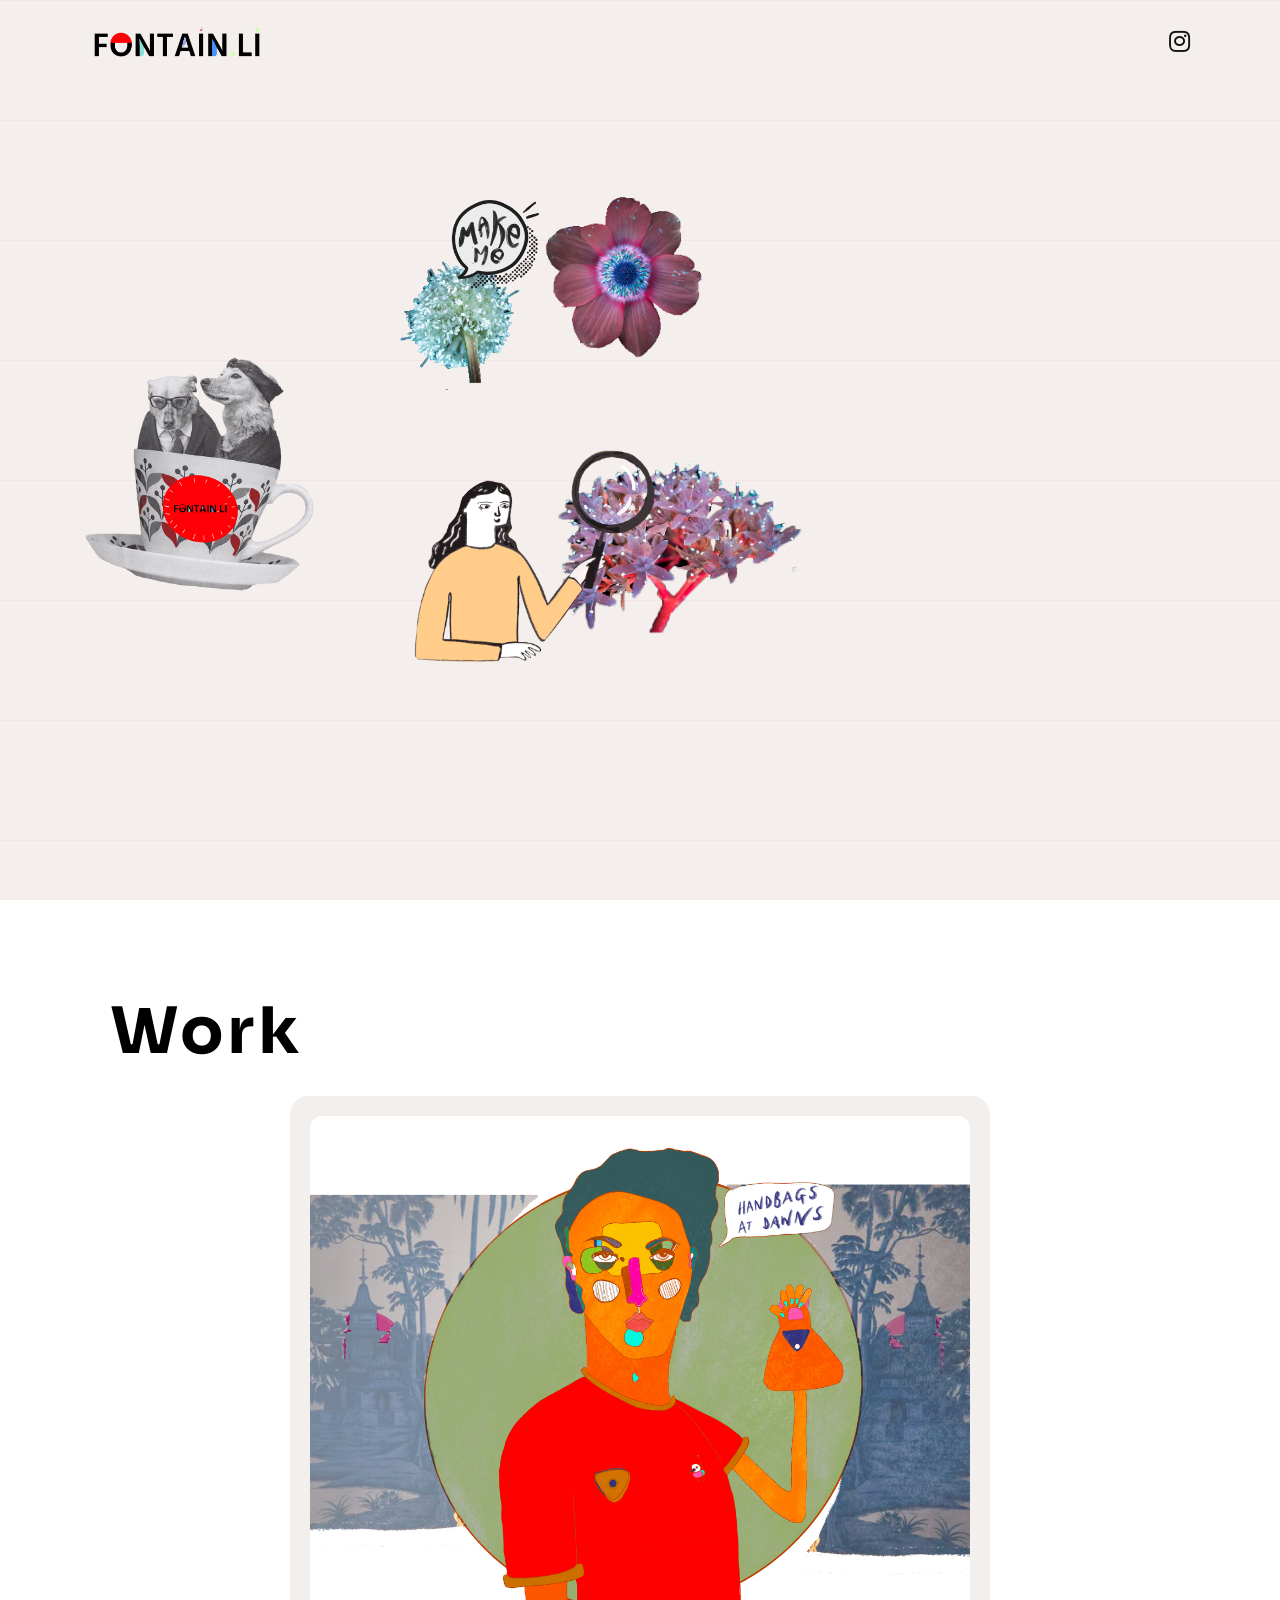
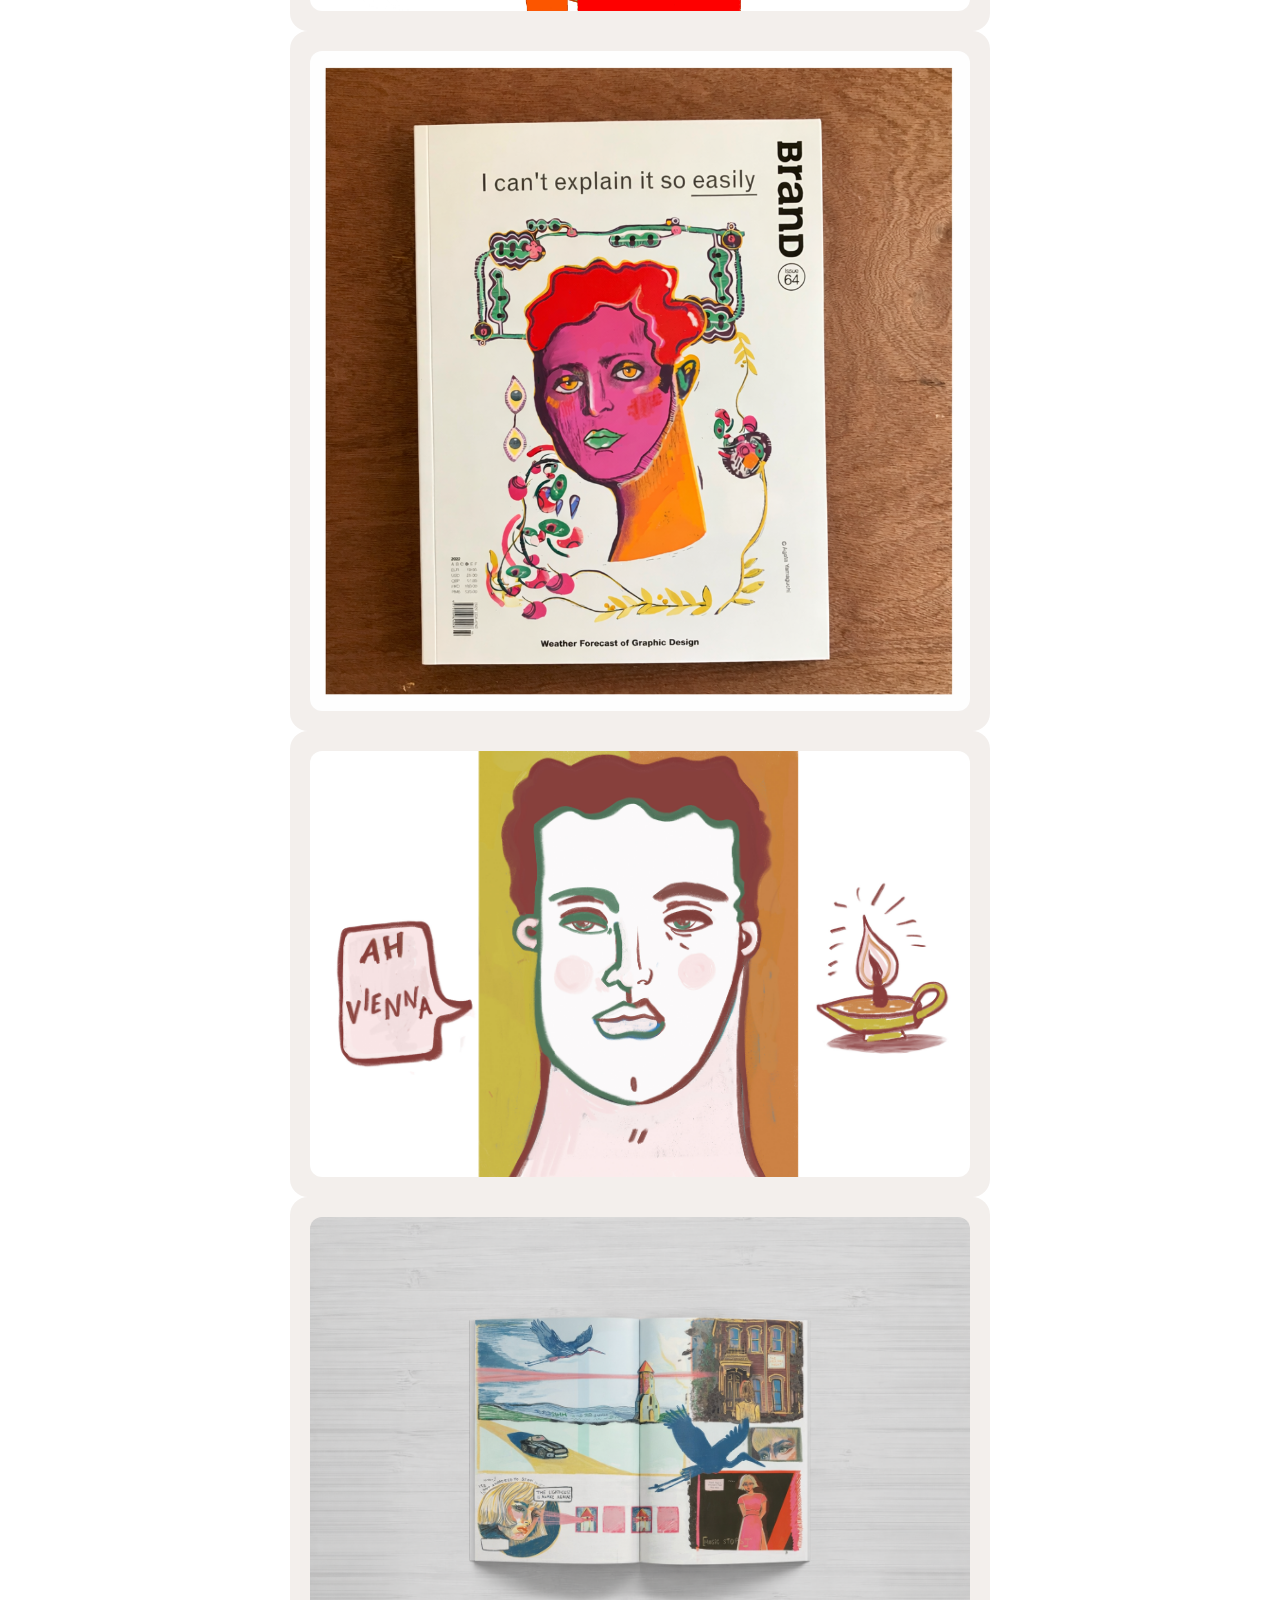
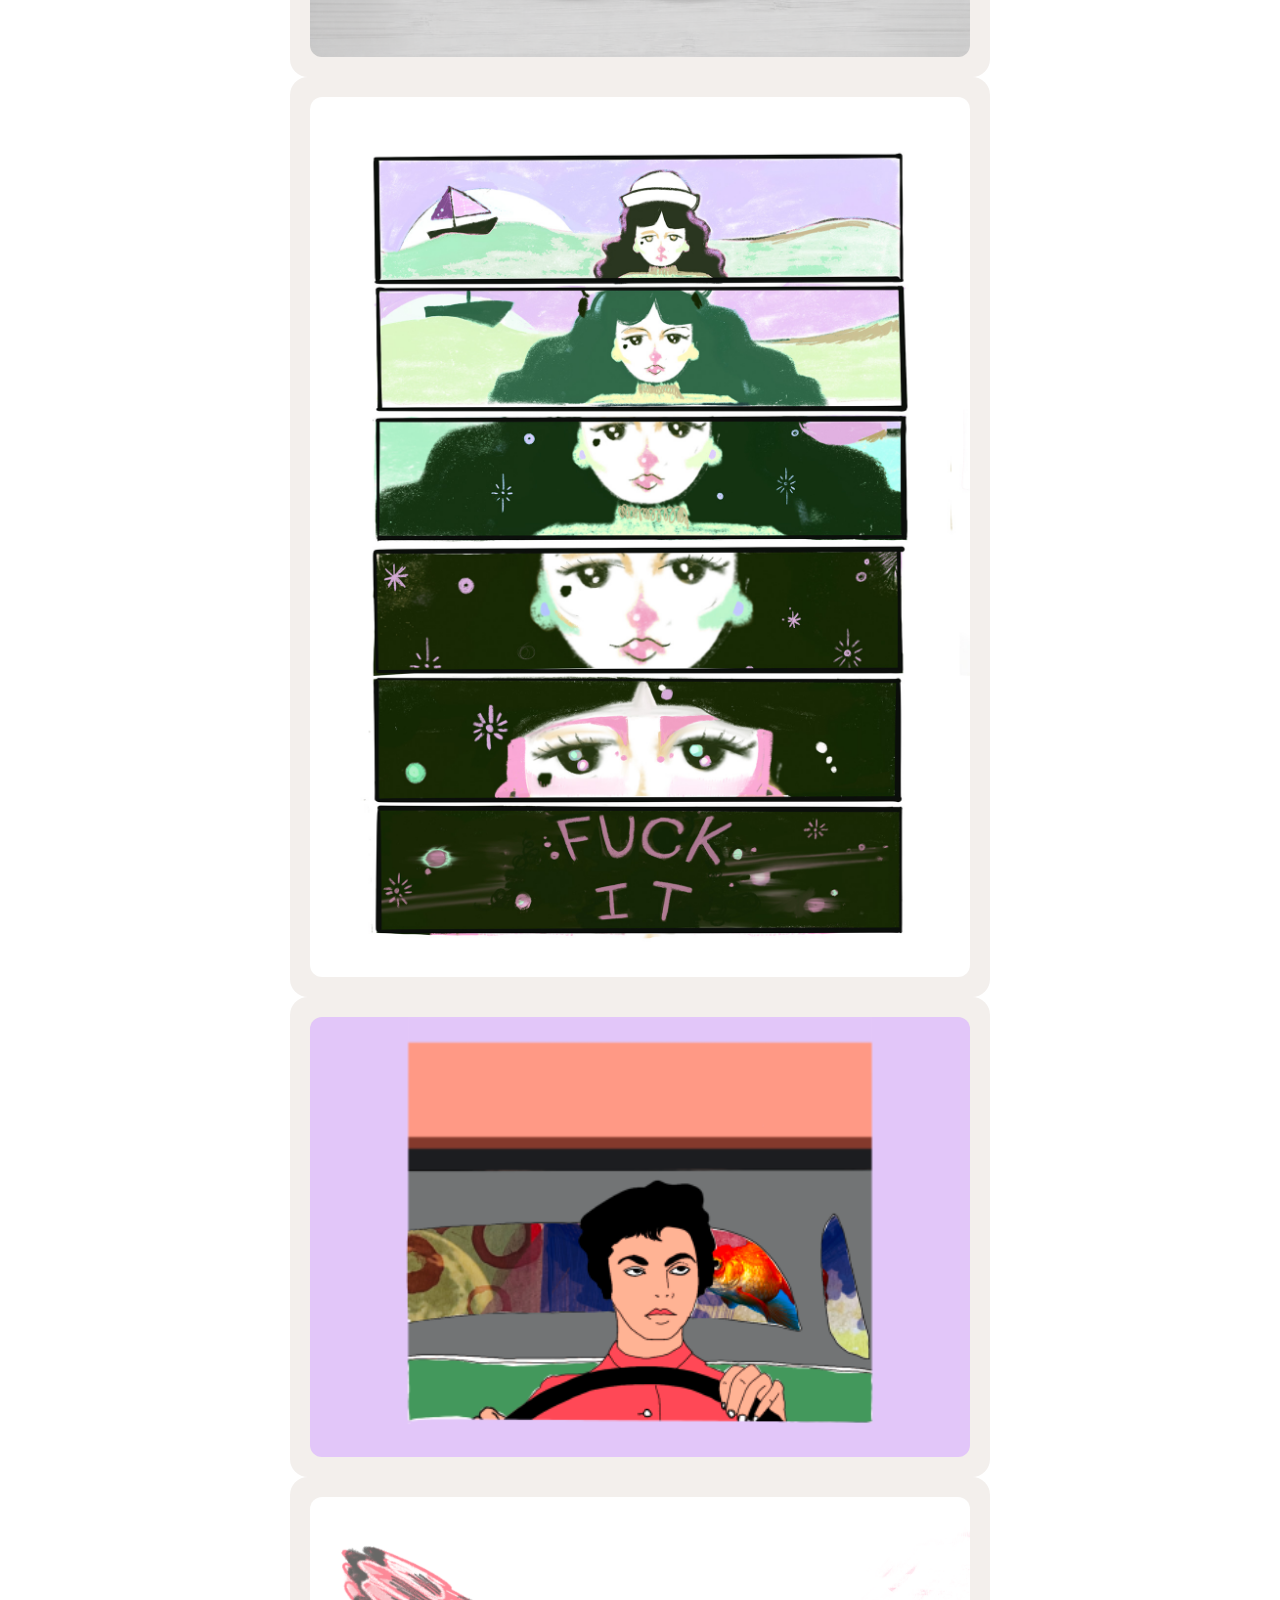
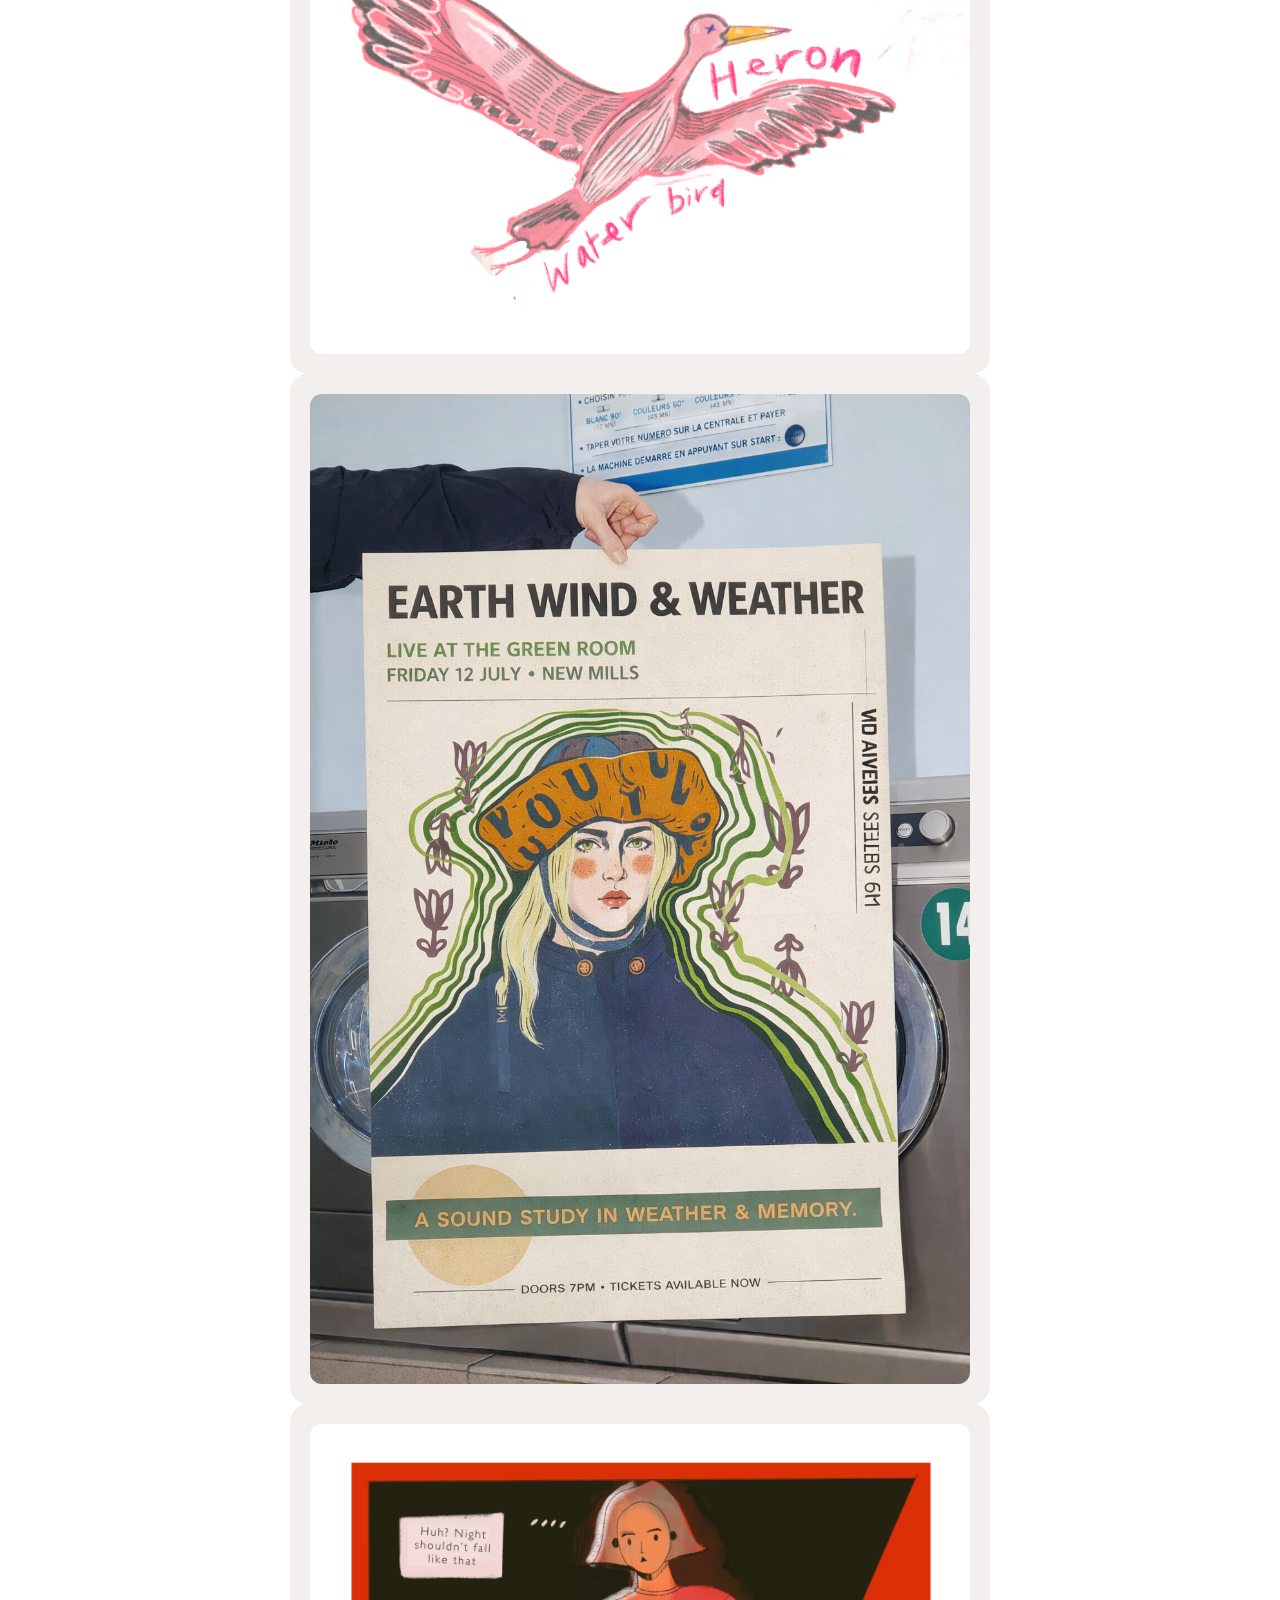
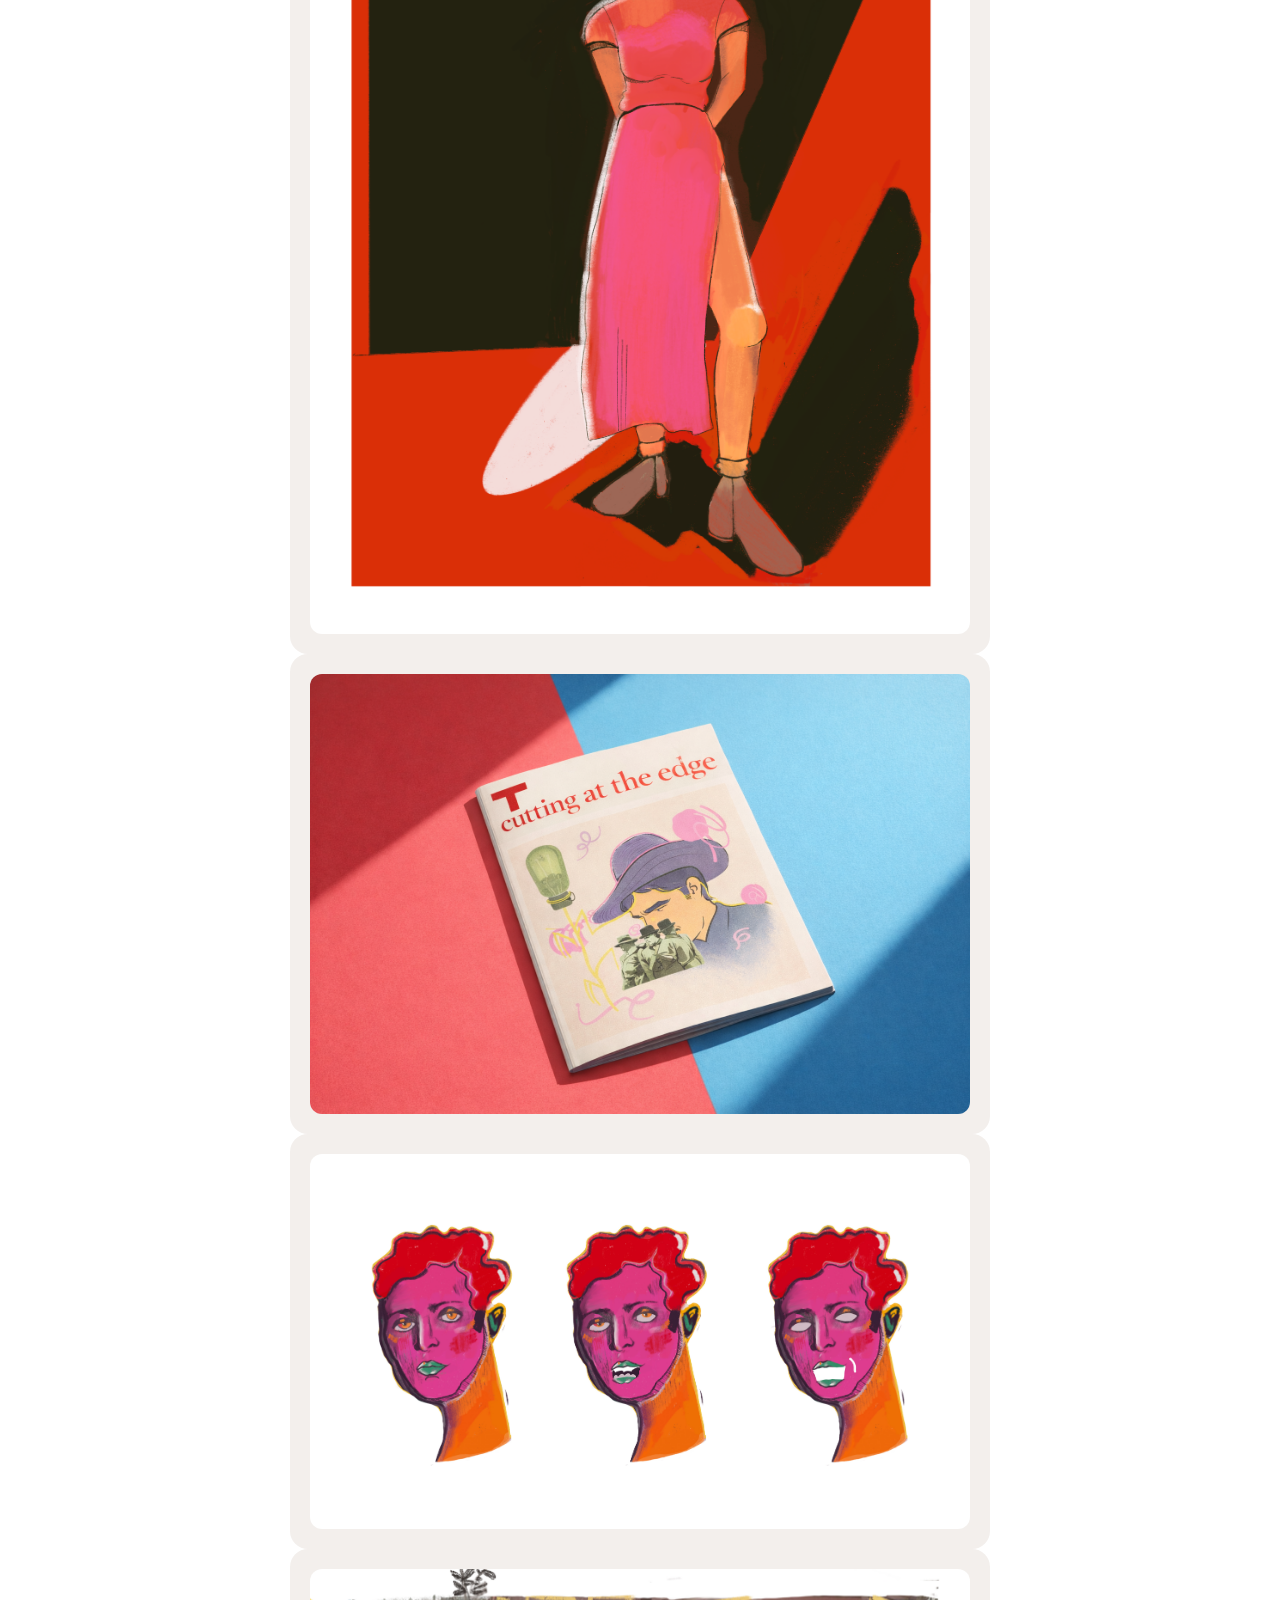
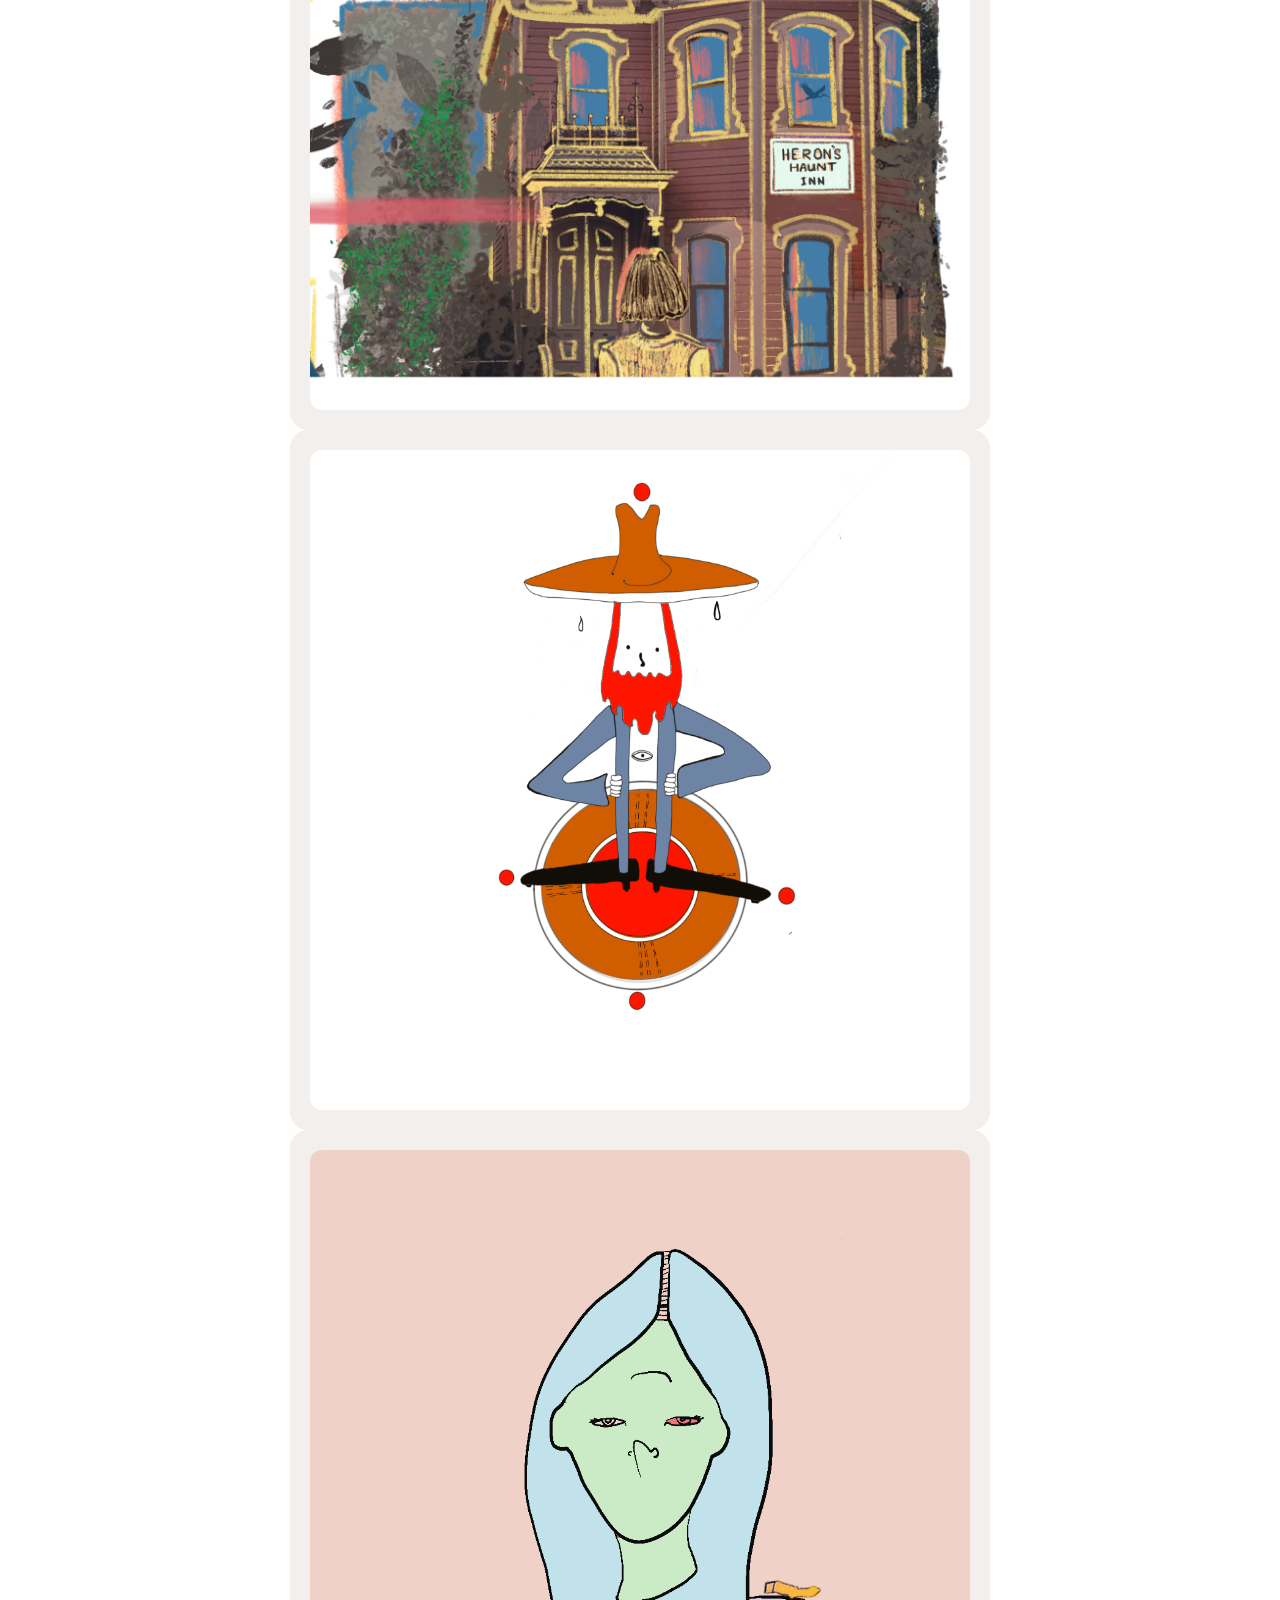
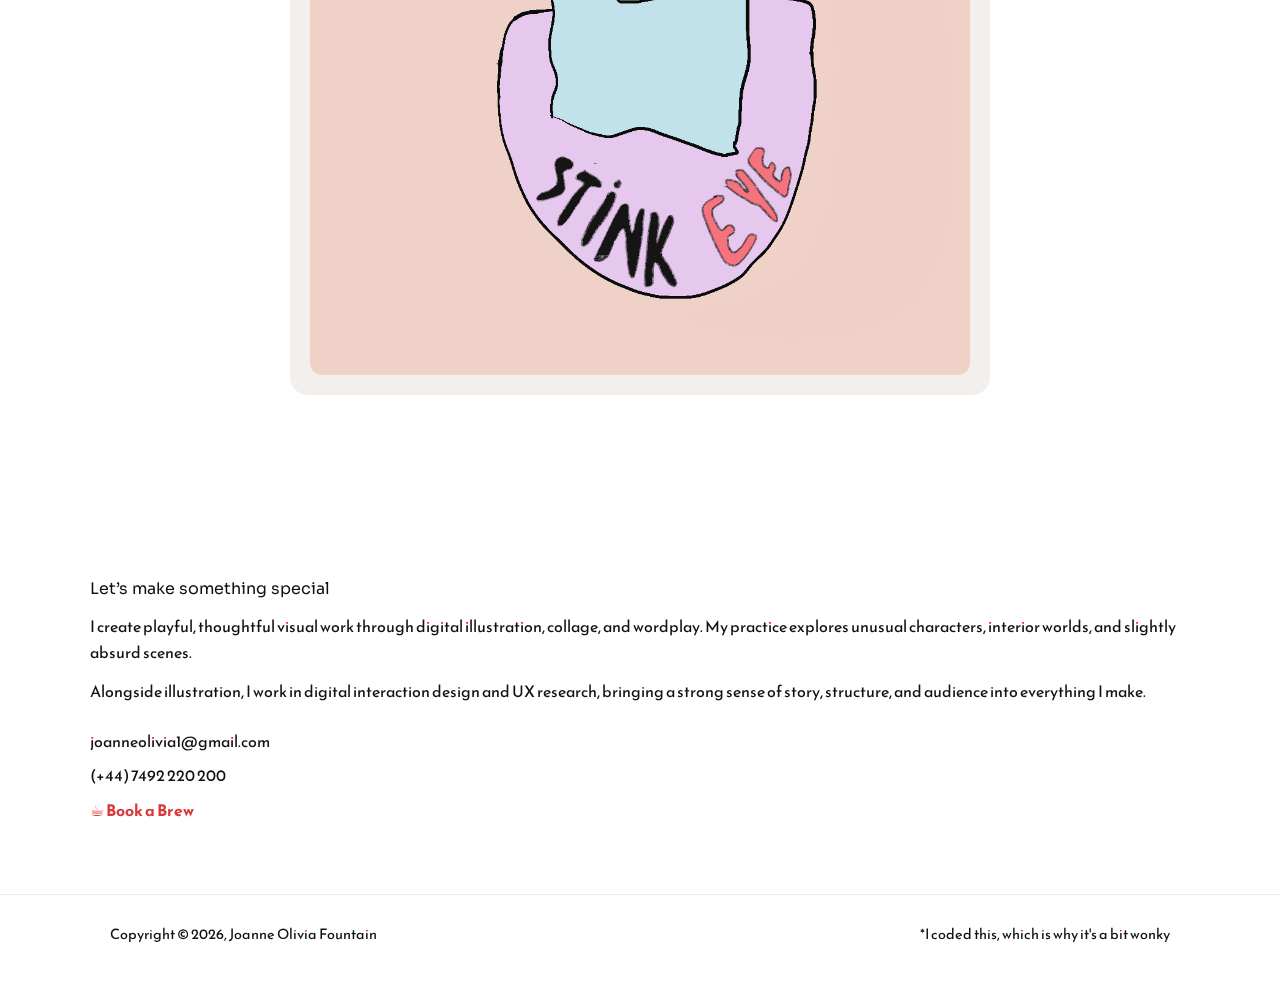
<file: index.html>
<!DOCTYPE html>
<html lang="en">
<head>
  <meta charset="UTF-8" />
  <meta name="viewport" content="width=device-width,initial-scale=1" />
  <title>Fontain.Li</title>

  <!-- Fonts -->
  <link href="https://fonts.googleapis.com/css2?family=Reem+Kufi+Fun:wght@400;600;700&display=swap" rel="stylesheet">
  <link href="https://fonts.googleapis.com/css2?family=Sora:wght@400;600;800&display=swap" rel="stylesheet" />

  <!-- Libraries -->
  <link rel="stylesheet" href="fontawesome/css/all.min.css" />

  <!-- Template CSS -->
  <link rel="stylesheet" href="css/templatemo-ocean-vibes.css" />

  <!-- ✅ Your overrides -->
 <link rel="stylesheet" href="style.css" />
</head>

<body>

  <!-- HERO (full-bleed stripes + draggable art + contact) -->
  <section class="hero" id="hero">
<div class="hero-bar site-wrapper">
  <div class="hero-logo">
    <img src="Images/Brand/fontainli.png" alt="Fontain.li logo">
  </div>
  <nav class="hero-nav">
    <a href="https://www.instagram.com/boboandbubs_/" target="_blank" aria-label="Instagram">
      <i class="fab fa-instagram"></i>
    </a>
  </nav>
</div>
    
</div>
    <div class="hero-stage">
      <!-- reuse your exact images/positions -->
     <img src="Images/Draggable/flowertwo.png" class="draggable" style="width:220px; top:110px; left:40%;">
<img src="Images/Brand/fontainlicup.png" class="draggable" style="width:240px; top:260px; left:6%;">
<img src="Images/Draggable/flowerone.png" class="draggable" style="width:170px; top:170px; left:28%;">
<img src="Images/Draggable/flowerthree.png" class="draggable" style="width:280px; top:360px; left:42%;">
<img src="Images/Draggable/girl_with_glass.png" class="draggable" style="width:300px; top:360px; left:30%;">
<img src="Images/Draggable/make_me.png" class="draggable" style="width:110px; top:100px; left:34%;">
</div>            <!-- ✅ close .hero-stage -->
</section> 
  
<!-- GALLERY -->
  <div class="site-wrapper">
  <section id="portfolio" class="portfolio-section">
    <h2>Work</h2>


     <div class="card">
  <img src="Images/Portfolio/handbagsatdawns.jpg" alt="Handbags at Dawn">
</div>
      
      <div class="card">
        <img src="Images/Portfolio/icantexplain.png" alt="">
      </div>

      <div class="card">
        <img src="Images/Portfolio/ah_vienna_full.jpg" alt="">
      </div>

      <div class="card">
        <img src="Images/Portfolio/cartoon_center.png" alt="">
      </div>
      
  <div class="card">
        <img src="Images/Portfolio/fuckit.jpg" alt="">
      </div>
      
      <div class="card">
        <img src="Images/Portfolio/Untitled_Artwork 2.png" alt="">
      </div>

      <div class="card">
        <img src="Images/Portfolio/heron_water_bird.png" alt="">
      </div>

<div class="card">
        <img src="Images/Portfolio/earthwindandweather.png" alt="">
      </div>

      <div class="card">
        <img src="Images/Portfolio/night_fall.png" alt="">
      </div>

     <div class="card">
        <img src="Images/Portfolio/cuttingcover.png" alt="">
      </div>

      <div class="card">
        <img src="Images/Portfolio/heads.jpg" alt="">
      </div>

      <div class="card">
        <img src="Images/Portfolio/Herons_Haunt.jpg" alt="">
      </div>
      
      <div class="card">
        <img src="Images/Portfolio/everythingistemp.png" alt="">
      </div>

      <div class="card">
        <img src="Images/Portfolio/Untitled_Artwork 4.png" alt="">
      </div>

    </div>
  </section>
</div>

<!-- CONTACT -->
<section id="about" class="about-contact site-wrapper">
  <div class="about-copy">
    <p class="eyebrow"></p>
    <h2>Let’s make something special</h2>
    <p>
      I create playful, thoughtful visual work through digital illustration, collage, and wordplay.
      My practice explores unusual characters, interior worlds, and slightly absurd scenes.
    </p>
    <p>
      Alongside illustration, I work in digital interaction design and UX research, bringing a strong
      sense of story, structure, and audience into everything I make.
    </p>

    <div class="contact-links">
      <a href="mailto:joanneolivia1@gmail.com">joanneolivia1@gmail.com</a>
      <p>(+44) 7492 220 200</p>
      <a class="cta-link" href="https://book.timify.com/?accountId=626bd30ff33cd1e1dac6a5a8&hideCloseButton=true" target="_blank">
        ☕ Book a Brew
      </a>
    </div>
  </div>
</section>

  <!-- FOOTER -->
  
    <footer class="tm-footer">
      <div class="container">
        <span>Copyright &copy; 2026, Joanne Olivia Fountain</span>
        <span>*I coded this, which is why it's a bit wonky</span>
      </div>
    </footer>

<script>
  document.querySelectorAll(".draggable").forEach(el => {
    el.style.position = "absolute";
    function startDrag(e){
      e.preventDefault();
      const sx = (e.touches?e.touches[0].clientX:e.clientX) - el.offsetLeft;
      const sy = (e.touches?e.touches[0].clientY:e.clientY) - el.offsetTop;
      function moveAt(x,y){ el.style.left = (x - sx) + "px"; el.style.top = (y - sy) + "px"; }
      function onMove(ev){
        const x = ev.touches?ev.touches[0].clientX:ev.clientX;
        const y = ev.touches?ev.touches[0].clientY:ev.clientY;
        moveAt(x,y);
      }
      function end(){ document.removeEventListener("mousemove", onMove);
        document.removeEventListener("mouseup", end);
        document.removeEventListener("touchmove", onMove);
        document.removeEventListener("touchend", end);
      }
      document.addEventListener("mousemove", onMove);
      document.addEventListener("mouseup", end);
      document.addEventListener("touchmove", onMove);
      document.addEventListener("touchend", end);
    }
    el.addEventListener("mousedown", startDrag);
    el.addEventListener("touchstart", startDrag);
    el.ondragstart = () => false;
  });
</script>
</body>
</html>
</file>
<file: css/templatemo-ocean-vibes.css>
html { overflow-x: hidden; }

/* Base text reset */
p, span, em, a, address, h2 {
  color: #848586;
  margin: 0;
  padding: 0;
  border: 0;
  font: inherit;
  vertical-align: baseline;
}

/* Global body */
body { 
  font-family: 'Sora', sans-serif;
  margin: 0;
}

/* Links */
a:hover, a.active { color: #309AFD; }

/* Portfolio heading */
#portfolio h2 {
  font-family: 'Sora', sans-serif;
  font-size: 2em;           /* adjust to taste */
  font-weight: 700;         /* extra-bold */
  color: #000;              /* force black */
  text-align: right;
  margin-bottom: 60px;
  letter-spacing: 0.05em;
}

/* (Optional) make hero contact links black too */
.hero-contact a { color: #000; text-decoration: none; }
.hero-contact a:hover { text-decoration: underline; }

/* Reveal text (kept as you had it) */
.reveal-text {
  position: relative;
  overflow: hidden;
  white-space: nowrap;
  text-align: center;
  margin-left: 25vw;
  color: #FF0000;
}
.reveal-text:first-of-type { animation: showup 7s infinite; }
.reveal-text:last-of-type { width: 0; animation: reveal 10s infinite; }
.reveal-text:last-of-type span {
  margin-left: 7px;
  animation: slidein 7s infinite;
  position: relative;
  overflow: hidden;
}
@keyframes showup {
  0% {opacity:0;} 20% {opacity:1;} 80% {opacity:1;} 100% {opacity:0;}
}
@keyframes slidein {
  0% { margin-left:-800px; } 20% { margin-left:-800px; }
  35% { margin-left:0; } 100% { margin-left:0; }
}
@keyframes reveal {
  0% {opacity:0;width:0;} 20% {opacity:1;width:0;}
  30% {width:355px;} 80% {opacity:1;} 100% {opacity:0;width:355px;}
}

/* Header + small utilities */
.tm-site-header { padding: 20px 0; }
.about-text { padding: 10px 40px; font-size: 14px; }
.book-a-brew { padding-right: 20px; position: absolute; }
.tm-btn {
  padding: 10px 40px; color: #fff; background-color: #3299CD;
  display: inline-block; border: none; cursor: pointer; font-size: 1rem;
  transition: all 0.3s ease;
}
.tm-btn:hover { background-color: #49b4e9; }
.container { max-width: 1200px; margin: 0 auto; padding: 0 20px; }
button.tm-btn { padding: 15px 40px; }
h1 { font-size: 3rem; }
em { display: block; }
div { box-sizing: border-box; }
.tm-color-light-gray { color: #000; }
img { max-width: 100%; }
.tm-page-title { font-size: 30px; margin-left: 0; }
body, ul { margin: 0; padding: 0; }
.tm-mt-0 { margin-top: 0; }
.tm-tagline { font-size: 1rem; margin-left: 0; }
.tm-footer {
  display: flex; justify-content: space-between; padding: 25px; font-size: 0.9em;
}
.tm-row { display: flex; }
.column { width: 100%; float: left; }

/* Responsive tweaks */
@media screen and (max-width: 1500px) { .tm-site-header { padding: 10px; } }
@media screen and (max-width: 600px)  { .tm-site-header { padding: 4px 10px; } }
@media (max-width: 768px) { .gallery-grid { grid-template-columns: 1fr; } }

/* Centered content wrapper */
.site-wrapper { max-width: 1200px; margin: 0 auto; padding: 0 20px; }

/* HERO (no stripes) */
.hero{
  position:relative;
  height:72vh; min-height:420px; overflow:hidden;
  background:repeating-linear-gradient(90deg,#fdecef 0 60px,#f7dfe4 60px 120px);
}
/* top bar */
.hero-bar {
  display: flex;
  align-items: center;        /* centers logo + nav vertically */
  justify-content: space-between; /* logo left, nav far right */
  padding: 18px 24px;
  font-family: 'Sora', sans-serif;
}

.hero-logo img {
  display: block;     /* removes any inline gap */
  height: 30px;       /* adjust size to taste */
  width: auto;
}

.hero-nav {
  display: flex;
  gap: 20px;}

.hero-nav a {
  font-size: 1.6rem; /* bigger text + decent icon size */
  color: #111;
  text-decoration: none;
  transition: color 0.3s ease;
}

.hero-nav a:hover {
  color: #e11d48; /* highlight on hover */
}

.hero-nav i {
  font-size: 1.5rem; /* Instagram icon slightly larger */
}

/* draggable stage */
.hero-stage { position:relative; height: calc(100% - 64px); }

/* contact block */
.hero-contact {
  position:absolute; right: 24px; bottom: 24px;
  text-align:right; font-family: 'Sora', sans-serif;
}
.hero-contact .eyebrow {
  text-transform:uppercase; letter-spacing:.18em; font-size:12px; margin-bottom:6px;
}

/* Draggable (merged into one block) */
.draggable {
  position: absolute; left: 0; top: 0;
  cursor: grab; user-select: none; touch-action: none;
}
.draggable:active { cursor: grabbing; }

.about img,
.contact img {
  display: block;
  margin: 30px auto;
  width: 260px;
  max-width: 100%;
  border-radius: 12px; /* optional: soft corners */
  box-shadow: 0 6px 16px rgba(0,0,0,0.1); /* subtle lift */
  transform: none;
}

.two-col {
  display: grid;
  grid-template-columns: 1fr 1fr;
  gap: 60px;
  align-items: start;
}

.col h2 {
  font-family: 'Sora', sans-serif;
  font-weight: 700;
  font-size: 2.2rem;
  margin-bottom: 20px;
}

.col p {
  font-size: 1rem;
  line-height: 1.6;
  color: #333;
}

.polaroid {
  margin-top: 20px;
  width: 260px;
  box-shadow: 0 8px 20px rgba(0,0,0,0.1);
  transform: rotate(-6deg);
}

.contact a {
  color: #000;
  text-decoration: none;
}
.contact a:hover {
  text-decoration: underline;
}

/* Mobile: stack columns */
@media (max-width: 768px) {
  .two-col {
    grid-template-columns: 1fr;
    gap: 40px;
  }
  .polaroid {
    margin-left: auto;
    margin-right: auto;
    display: block;
  }
}
</file>
<file: style.css>
/* =========================
   GLOBAL
========================= */

* {
  box-sizing: border-box;
}

html {
  scroll-behavior: smooth;
}

body {
  margin: 0;
  background: #fff;
  color: #111;
}

img {
  max-width: 100%;
  height: auto;
}

.site-wrapper {
  width: min(1100px, calc(100% - 32px));
  margin: 0 auto;
}

/* =========================
   TYPE
========================= */

h1,
h2,
h3,
h4 {
  margin: 0;
  font-family: 'Sora', sans-serif;
  color: #111;
}

p,
a,
span,
li {
  font-family: 'Reem Kufi Fun', system-ui, sans-serif;
  color: #111;
}

.eyebrow {
  margin: 0 0 12px;
  font-family: 'Sora', sans-serif;
  font-size: 0.78rem;
  font-weight: 600;
  letter-spacing: 0.12em;
  text-transform: uppercase;
  color: #111;
}

/* =========================
   HERO
========================= */

.hero {
  position: relative;
  min-height: 100vh;
  overflow: hidden;
  background:
    repeating-linear-gradient(
      to bottom,
      rgba(255, 182, 193, 0.18) 0,
      rgba(255, 182, 193, 0.18) 1px,
      transparent 1px,
      transparent 120px
    ),
    #f4efec;
}

.hero-bar {
  display: flex;
  align-items: center;
  justify-content: space-between;
  padding: 24px 0;
  position: relative;
  z-index: 5;
}

.hero-logo img {
  max-width: 220px;
  display: block;
}

.hero-nav a {
  color: #111;
  font-size: 1.5rem;
  text-decoration: none;
}

.hero-stage {
  position: relative;
  min-height: 900px;
}

.draggable {
  position: absolute;
  cursor: grab;
  user-select: none;
  z-index: 2;
}

.draggable:active {
  cursor: grabbing;
}

.hero-copy {
  position: absolute;
  right: 0;
  bottom: 60px;
  max-width: 520px;
  padding: 28px;
  background: rgba(255, 255, 255, 0.85);
  border-radius: 24px;
  box-shadow: 0 20px 50px rgba(0, 0, 0, 0.08);
  z-index: 4;
}

.hero-copy h1 {
  margin: 0 0 16px;
  font-size: clamp(2.2rem, 5vw, 4.6rem);
  line-height: 1.05;
}

.hero-text {
  margin: 0;
  font-size: 1rem;
  line-height: 1.6;
}

.hero-actions {
  display: flex;
  flex-wrap: wrap;
  gap: 12px;
  margin-top: 20px;
}

.button-primary,
.button-secondary {
  display: inline-block;
  padding: 12px 18px;
  border-radius: 999px;
  text-decoration: none;
  font-family: 'Sora', sans-serif;
  font-weight: 700;
  transition: 0.2s ease;
}

.button-primary {
  background: #111;
  color: #fff;
}

.button-primary:hover {
  opacity: 0.9;
}

.button-secondary {
  background: transparent;
  color: #111;
  border: 1px solid #111;
}

.button-secondary:hover {
  background: rgba(255, 255, 255, 0.35);
}

/* =========================
   PORTFOLIO
========================= */

.portfolio-section {
  padding: 72px 0;
  background: #fff;
}

#portfolio h2 {
  margin: 0 0 32px;
  font-size: clamp(2rem, 5vw, 4rem);
  line-height: 1;
  text-align: left;
}

.section-intro {
  max-width: 760px;
  margin-bottom: 40px;
}

.section-intro h2 {
  margin: 0 0 16px;
  line-height: 1.05;
}

.section-copy {
  margin: 0;
  font-size: 1rem;
  line-height: 1.6;
}

/* =========================
   GALLERY
========================= */
.gallery-grid {
  display: grid;
  grid-template-columns: 1fr;
  gap: 40px;
}

.portfolio-grid {
  display: grid;
  grid-template-columns: 1fr;
  gap: 40px;
}

.card,
.portfolio-card {
  max-width: 700px;
  margin: 0 auto;
  background: #f3efec;
  border-radius: 18px;
  padding: 20px;
}

.card img,
.portfolio-card img {
  width: 100%;
  display: block;
  border-radius: 12px;
  margin: 0;
}

.card img,
.portfolio-card img {
  width: 100%;
  display: block;
  border-radius: 12px;
}

.card img {
  transition: transform 0.3s ease;
}

.card-overlay {
  position: absolute;
  left: 20px;
  right: 20px;
  bottom: 20px;
  background: rgba(255, 255, 255, 0.92);
  padding: 12px 14px;
  border-radius: 10px;
  opacity: 0;
  transform: translateY(8px);
  transition: opacity 0.25s ease, transform 0.25s ease;
}

.card-title {
  margin: 0;
  font-family: 'Sora', sans-serif;
  font-size: 0.95rem;
  font-weight: 700;
  color: #111;
}

.card:hover img {
  transform: scale(1.015);
}

.card:hover .card-overlay {
  opacity: 1;
  transform: translateY(0);
}

.portfolio-meta {
  padding-top: 14px;
}

.portfolio-meta h3 {
  margin: 0 0 8px;
  font-size: 1.1rem;
}

.portfolio-meta p {
  margin: 0;
  font-size: 1rem;
  line-height: 1.6;
}

.portfolio-meta span {
  display: inline-block;
  margin-top: 10px;
  font-family: 'Sora', sans-serif;
  font-size: 0.75rem;
  letter-spacing: 0.08em;
  text-transform: uppercase;
  opacity: 0.7;
}

.portfolio-section {
  padding: 100px 0;
}
/* =========================
   ABOUT / CONTACT
========================= */

.about-contact {
  padding: 72px 0;
  background: #fff;
}

.about-copy h2 {
  margin: 0 0 16px;
  line-height: 1.05;
}

.about-copy p {
  margin: 0 0 14px;
  font-size: 1rem;
  line-height: 1.6;
}

.contact-links {
  margin-top: 24px;
  display: grid;
  gap: 10px;
}

.contact-links a,
.contact-links p {
  margin: 0;
  text-decoration: none;
}

.cta-link {
  color: #d93838 !important;
  font-weight: 700;
}

/* =========================
   FOOTER
========================= */

.tm-footer {
  padding: 28px 0 40px;
  background: #fff;
  border-top: 1px solid rgba(0, 0, 0, 0.08);
}

.tm-footer .container {
  width: min(1100px, calc(100% - 32px));
  margin: 0 auto;
  display: flex;
  justify-content: space-between;
  gap: 16px;
  flex-wrap: wrap;
  font-size: 0.9rem;
}

/* =========================
   RESPONSIVE
========================= */

@media (max-width: 900px) {
  .hero-copy {
    position: relative;
    right: auto;
    bottom: auto;
    margin-top: 420px;
    max-width: 100%;
  }

  .gallery-grid,
  .portfolio-grid {
    max-width: 100%;
    grid-template-columns: 1fr;
  }
}

@media (max-width: 768px) {
  .card-overlay {
    opacity: 1;
    transform: translateY(0);
  }
}

@media (max-width: 640px) {
  .hero {
    min-height: auto;
    padding-bottom: 32px;
  }

  .hero-stage {
    min-height: 760px;
  }

  .hero-logo img {
    max-width: 170px;
  }

  .portfolio-section,
  .about-contact {
    padding: 48px 0;
  }

  #portfolio h2 {
    text-align: left;
  }

  .card {
    padding: 16px;
  }
}
</file>
